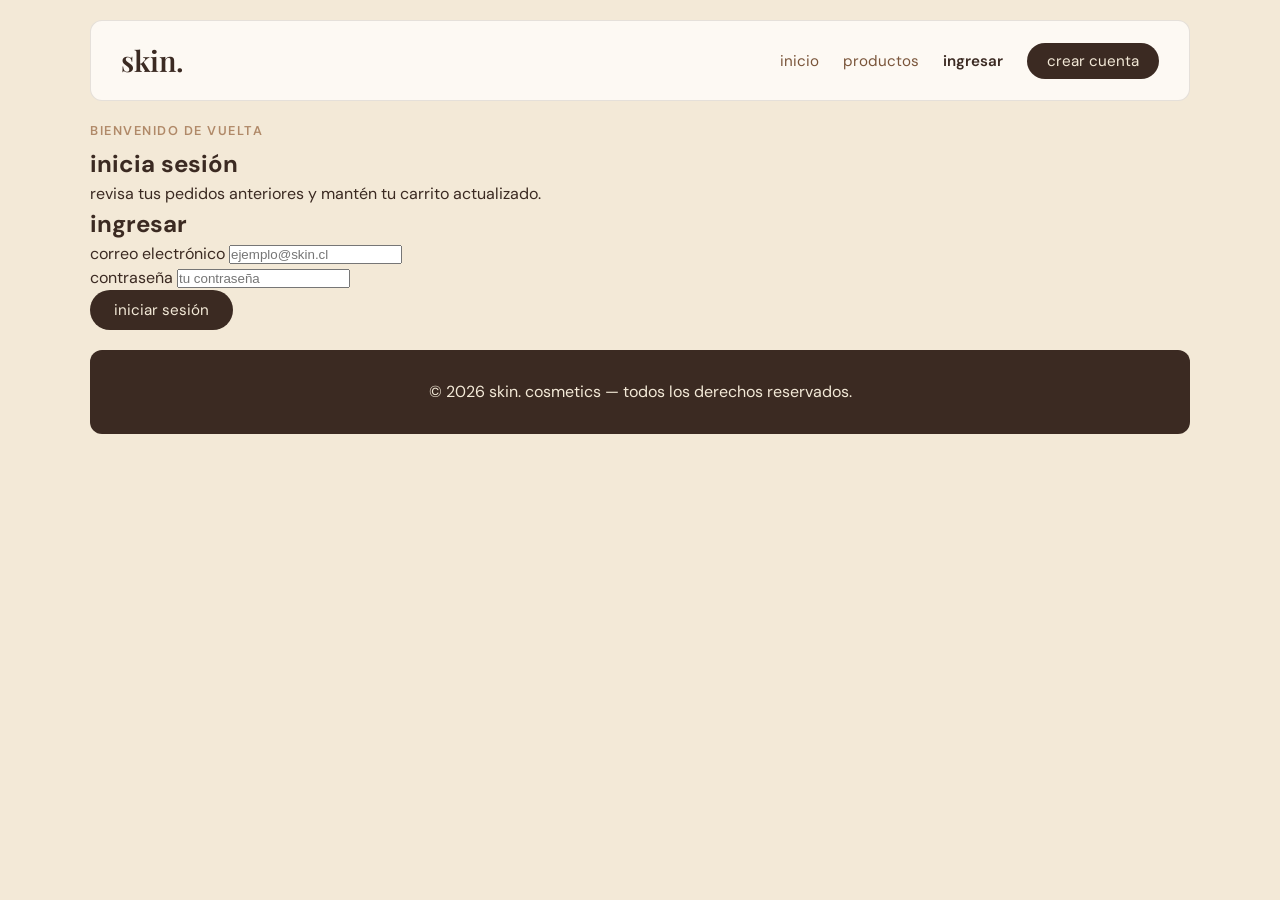
<file: login.html>
<!DOCTYPE html>
<html lang="es">
<head>
  <meta charset="UTF-8">
  <meta name="viewport" content="width=device-width, initial-scale=1.0">
  <title>skin. — ingresar</title>
  <link rel="preconnect" href="https://fonts.googleapis.com">
  <link rel="preconnect" href="https://fonts.gstatic.com" crossorigin>
  <link href="https://fonts.googleapis.com/css2?family=DM+Sans:wght@300;400;500&family=Playfair+Display:ital,wght@0,400;0,600;1,400&display=swap" rel="stylesheet">
  <link rel="stylesheet" href="css/styles.css">
</head>
<body>

  <div class="page-container">
    <header class="bento-card header-nav">
      <div class="brand">skin.</div>
      <nav>
        <ul>
          <li><a href="index.html">inicio</a></li>
          <li><a href="index.html#catalogo">productos</a></li>
          <li><a href="login.html" class="active">ingresar</a></li>
          <li><a href="registro.html" class="btn-pill">crear cuenta</a></li>
        </ul>
      </nav>
    </header>

    <main class="bento-grid auth-grid">
      <section class="bento-card auth-hero">
        <span class="tag">bienvenido de vuelta</span>
        <h2>inicia sesión</h2>
        <p>revisa tus pedidos anteriores y mantén tu carrito actualizado.</p>
      </section>

      <section class="bento-card form-container">
        <h2>ingresar</h2>
        <form id="form-login" novalidate>
          <div class="input-group">
            <label for="login-email">correo electrónico</label>
            <input type="email" id="login-email" name="email" placeholder="ejemplo@skin.cl" autocomplete="email">
            <small class="error-msg" id="error-login-email"></small>
          </div>

          <div class="input-group">
            <label for="login-password">contraseña</label>
            <input type="password" id="login-password" name="password" placeholder="tu contraseña" autocomplete="current-password">
            <small class="error-msg" id="error-login-password"></small>
          </div>

          <button type="submit" class="btn-main full-width">iniciar sesión</button>
        </form>
      </section>
    </main>

    <footer class="bento-card footer-card">
      <p>&copy; 2026 skin. cosmetics — todos los derechos reservados.</p>
    </footer>
  </div>

  <script src="js/validaciones.js"></script>
</body>
</html>
</file>
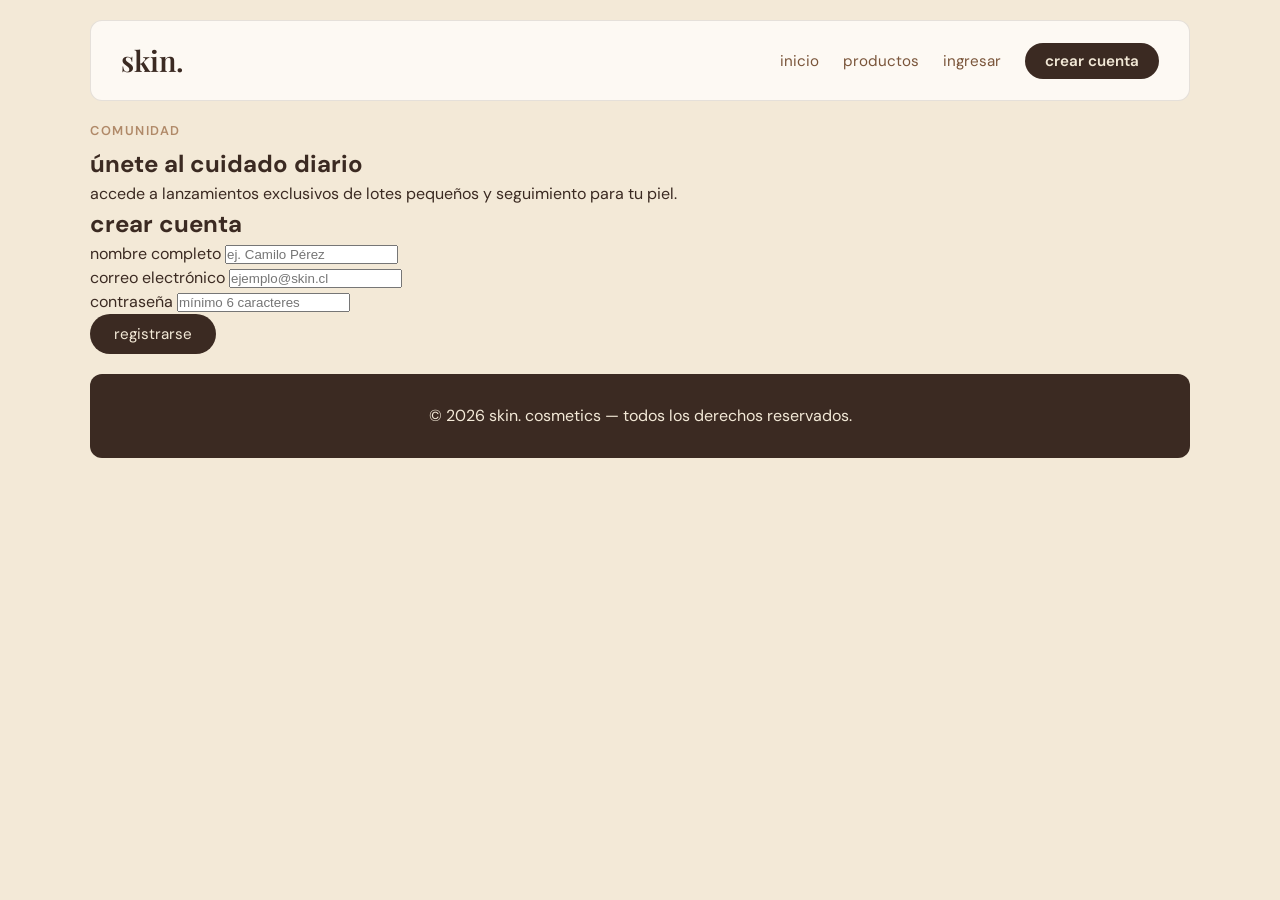
<file: registro.html>
<!DOCTYPE html>
<html lang="es">
<head>
  <meta charset="UTF-8">
  <meta name="viewport" content="width=device-width, initial-scale=1.0">
  <title>skin. — registro</title>
  <link rel="preconnect" href="https://fonts.googleapis.com">
  <link rel="preconnect" href="https://fonts.gstatic.com" crossorigin>
  <link href="https://fonts.googleapis.com/css2?family=DM+Sans:wght@300;400;500&family=Playfair+Display:ital,wght@0,400;0,600;1,400&display=swap" rel="stylesheet">
  <link rel="stylesheet" href="css/styles.css">
</head>
<body>

  <div class="page-container">
    <header class="bento-card header-nav">
      <div class="brand">skin.</div>
      <nav>
        <ul>
          <li><a href="index.html">inicio</a></li>
          <li><a href="index.html#catalogo">productos</a></li>
          <li><a href="login.html">ingresar</a></li>
          <li><a href="registro.html" class="btn-pill active">crear cuenta</a></li>
        </ul>
      </nav>
    </header>

    <main class="bento-grid auth-grid">
      <section class="bento-card auth-hero">
        <span class="tag">comunidad</span>
        <h2>únete al cuidado diario</h2>
        <p>accede a lanzamientos exclusivos de lotes pequeños y seguimiento para tu piel.</p>
      </section>

      <section class="bento-card form-container">
        <h2>crear cuenta</h2>
        <form id="form-registro" novalidate>
          <div class="input-group">
            <label for="nombre">nombre completo</label>
            <input type="text" id="nombre" name="nombre" placeholder="ej. Camilo Pérez" autocomplete="name">
            <small class="error-msg" id="error-nombre"></small>
          </div>

          <div class="input-group">
            <label for="email">correo electrónico</label>
            <input type="email" id="email" name="email" placeholder="ejemplo@skin.cl" autocomplete="email">
            <small class="error-msg" id="error-email"></small>
          </div>

          <div class="input-group">
            <label for="password">contraseña</label>
            <input type="password" id="password" name="password" placeholder="mínimo 6 caracteres" autocomplete="new-password">
            <small class="error-msg" id="error-password"></small>
          </div>

          <button type="submit" class="btn-main full-width">registrarse</button>
        </form>
      </section>
    </main>

    <footer class="bento-card footer-card">
      <p>&copy; 2026 skin. cosmetics — todos los derechos reservados.</p>
    </footer>
  </div>

  <script src="js/validaciones.js"></script>
</body>
</html>
</file>
<file: css/styles.css>
:root {
  --creamy-latte: #F3E9D7;
  --warm-cappuccino: #D6BFA6;
  --caramel-roast: #B08968;
  --mocha-bean: #7A553A;
  --espresso-shot: #3B2A22;
  --pure-white: #FFFFFF;

  --font-serif: 'Playfair Display', Georgia, serif;
  --font-script: 'Alex Brush', cursive;
  --font-sans: 'DM Sans', sans-serif;
  
  --radius-lg: 20px;
  --radius-md: 12px;
  --radius-sm: 8px;
}

* {
  box-sizing: border-box;
  margin: 0;
  padding: 0;
}

body {
  background-color: var(--creamy-latte);
  color: var(--espresso-shot);
  font-family: var(--font-sans);
  padding: 20px 14px;
  line-height: 1.5;
}

.page-container {
  max-width: 1100px;
  margin: 0 auto;
  display: flex;
  flex-direction: column;
  gap: 20px;
}

/* Header */
.header-nav {
  background-color: #FDF9F3;
  border-radius: var(--radius-md);
  padding: 18px 30px;
  display: flex;
  justify-content: space-between;
  align-items: center;
  border: 1px solid rgba(59, 42, 34, 0.12);
}

.brand {
  font-family: var(--font-serif);
  font-size: 1.8rem;
  font-weight: 600;
  letter-spacing: -0.5px;
  color: var(--espresso-shot);
}

nav ul {
  display: flex;
  list-style: none;
  gap: 24px;
  align-items: center;
}

nav a {
  text-decoration: none;
  color: var(--mocha-bean);
  font-size: 0.95rem;
  transition: color 0.2s;
}

nav a:hover, nav a.active {
  color: var(--espresso-shot);
  font-weight: 600;
}

.btn-pill {
  background-color: var(--espresso-shot);
  color: var(--creamy-latte) !important;
  padding: 8px 20px;
  border-radius: 999px;
  transition: opacity 0.2s;
}

.btn-pill:hover {
  opacity: 0.9;
}

/* Hero Editorial (Estilo plantilla Welcome) */
.hero-editorial {
  background: repeating-linear-gradient(
    90deg,
    #E8DBC5,
    #E8DBC5 22px,
    #DFCFB7 22px,
    #DFCFB7 44px
  );
  border-radius: var(--radius-lg);
  padding: 40px;
  display: grid;
  grid-template-columns: 1fr 1.2fr;
  gap: 36px;
  align-items: center;
  border: 1px solid rgba(59, 42, 34, 0.15);
}

.hero-frame-wrapper {
  display: flex;
  justify-content: center;
}

.polaroid-card {
  background-color: var(--pure-white);
  padding: 14px 14px 24px 14px;
  border-radius: 6px;
  box-shadow: 0 10px 25px rgba(59, 42, 34, 0.15);
  position: relative;
  transform: rotate(-3deg);
  max-width: 320px;
  text-align: center;
}

.tape-badge {
  position: absolute;
  top: -12px;
  left: 35%;
  width: 90px;
  height: 24px;
  background-color: rgba(243, 233, 215, 0.85);
  border: 1px dashed var(--caramel-roast);
  transform: rotate(2deg);
}

.polaroid-card img {
  width: 100%;
  height: 280px;
  object-fit: cover;
  border-radius: 4px;
}

.polaroid-caption {
  display: block;
  margin-top: 12px;
  font-family: var(--font-serif);
  font-size: 0.95rem;
  color: var(--mocha-bean);
  font-style: italic;
}

.hero-text-wrapper {
  display: flex;
  flex-direction: column;
  justify-content: center;
}

.welcome-title {
  font-family: var(--font-script);
  font-size: 6.5rem;
  line-height: 0.9;
  color: var(--espresso-shot);
  margin-bottom: 8px;
  font-weight: 400;
}

.brand-tagline {
  font-family: var(--font-serif);
  font-size: 1.4rem;
  font-style: italic;
  color: var(--mocha-bean);
  margin-bottom: 24px;
  max-width: 440px;
}

.hero-action-box {
  display: flex;
  align-items: center;
  gap: 16px;
  flex-wrap: wrap;
}

.badge-pill {
  border: 1px solid var(--espresso-shot);
  border-radius: 999px;
  padding: 8px 18px;
  font-size: 0.85rem;
  text-transform: uppercase;
  letter-spacing: 1px;
  color: var(--espresso-shot);
  background-color: rgba(255, 255, 255, 0.6);
}

.btn-main {
  background-color: var(--espresso-shot);
  color: var(--creamy-latte);
  padding: 10px 24px;
  border-radius: 999px;
  text-decoration: none;
  font-size: 0.95rem;
  border: none;
  cursor: pointer;
  font-family: var(--font-sans);
  transition: opacity 0.2s;
}

.btn-main:hover {
  opacity: 0.9;
}

/* Marquee Strips (Cintas divisorias) */
.marquee-strip {
  background-color: var(--caramel-roast);
  color: #FFFFFF;
  padding: 10px 16px;
  border-radius: 999px;
  text-align: center;
  font-size: 0.85rem;
  font-weight: 600;
  letter-spacing: 2px;
  text-transform: uppercase;
  overflow: hidden;
  white-space: nowrap;
}

.secondary-strip {
  background-color: var(--warm-cappuccino);
  color: var(--espresso-shot);
}

/* About Section (Oscura con cameo) */
.about-section {
  background-color: var(--espresso-shot);
  color: var(--creamy-latte);
  border-radius: var(--radius-lg);
  padding: 44px;
  display: grid;
  grid-template-columns: 1.4fr 1fr;
  gap: 40px;
  align-items: center;
}

.about-heading {
  font-family: var(--font-script);
  font-size: 4rem;
  line-height: 1;
  color: var(--creamy-latte);
  margin-bottom: 4px;
}

.byline {
  font-size: 0.85rem;
  text-transform: uppercase;
  letter-spacing: 1.5px;
  color: var(--warm-cappuccino);
  display: block;
  margin-bottom: 18px;
}

.about-content p {
  font-size: 0.95rem;
  line-height: 1.6;
  margin-bottom: 14px;
  color: #E2D5C3;
}

.about-actions {
  display: flex;
  gap: 14px;
  margin-top: 24px;
}

.btn-outline-light {
  border: 1px solid var(--creamy-latte);
  color: var(--creamy-latte);
  padding: 8px 20px;
  border-radius: 999px;
  text-decoration: none;
  font-size: 0.9rem;
}

.btn-solid-light {
  background-color: var(--creamy-latte);
  color: var(--espresso-shot);
  padding: 8px 20px;
  border-radius: 999px;
  text-decoration: none;
  font-size: 0.9rem;
  font-weight: 500;
}

.about-cameo-wrapper {
  display: flex;
  flex-direction: column;
  align-items: center;
  text-align: center;
  gap: 10px;
}

.cameo-arch {
  width: 220px;
  height: 280px;
  border-radius: 120px 120px 20px 20px;
  overflow: hidden;
  border: 4px solid var(--warm-cappuccino);
}

.cameo-arch img {
  width: 100%;
  height: 100%;
  object-fit: cover;
}

.cameo-label {
  font-size: 0.8rem;
  text-transform: uppercase;
  letter-spacing: 1px;
  color: var(--warm-cappuccino);
}

.cameo-link {
  color: var(--creamy-latte);
  font-size: 0.85rem;
  text-decoration: underline;
}

/* Catálogo 6 Productos (Fichas verticales) */
.catalog-section {
  background-color: #FAF5EE;
  border-radius: var(--radius-lg);
  padding: 40px;
  border: 1px solid rgba(59, 42, 34, 0.1);
}

.section-header {
  text-align: center;
  max-width: 550px;
  margin: 0 auto 36px auto;
}

.tag {
  font-size: 0.8rem;
  text-transform: uppercase;
  letter-spacing: 1.5px;
  color: var(--caramel-roast);
  font-weight: 600;
  display: block;
  margin-bottom: 6px;
}

.section-header h2 {
  font-family: var(--font-serif);
  font-size: 2.2rem;
  font-weight: 400;
  margin-bottom: 8px;
}

.section-header p {
  color: var(--mocha-bean);
  font-size: 0.95rem;
}

.products-grid {
  display: grid;
  grid-template-columns: repeat(3, 1fr);
  gap: 22px;
}

.product-card {
  background-color: var(--pure-white);
  border-radius: var(--radius-md);
  padding: 18px;
  border: 1px solid rgba(122, 85, 58, 0.15);
  display: flex;
  flex-direction: column;
  transition: transform 0.2s, box-shadow 0.2s;
}

.product-card:hover {
  transform: translateY(-4px);
  box-shadow: 0 10px 20px rgba(59, 42, 34, 0.08);
}

.product-photo-box {
  background-color: #F8F4EE;
  border-radius: var(--radius-sm);
  padding: 16px;
  height: 230px;
  display: flex;
  align-items: center;
  justify-content: center;
  margin-bottom: 16px;
}

.product-photo-box img {
  max-width: 100%;
  max-height: 100%;
  object-fit: contain;
}

.product-info {
  display: flex;
  flex-direction: column;
  flex-grow: 1;
}

.product-info h3 {
  font-family: var(--font-serif);
  font-size: 1.25rem;
  margin-bottom: 4px;
}

.category-tag {
  font-size: 0.75rem;
  text-transform: uppercase;
  letter-spacing: 1px;
  color: var(--caramel-roast);
  margin-bottom: 8px;
  font-weight: 600;
}

.product-info p {
  font-size: 0.85rem;
  color: var(--mocha-bean);
  margin-bottom: 14px;
  line-height: 1.4;
}

.price {
  font-size: 1.1rem;
  font-weight: 600;
  color: var(--espresso-shot);
  margin-bottom: 12px;
  margin-top: auto;
}

.btn-small {
  width: 100%;
  padding: 9px;
  border: 1px solid var(--espresso-shot);
  background-color: transparent;
  color: var(--espresso-shot);
  border-radius: 999px;
  cursor: pointer;
  font-size: 0.85rem;
  font-weight: 500;
  transition: background-color 0.2s, color 0.2s;
}

.btn-small:hover {
  background-color: var(--espresso-shot);
  color: var(--creamy-latte);
}

/* Video Section */
.editorial-card {
  background-color: #FAF5EE;
  border-radius: var(--radius-lg);
  padding: 36px;
  border: 1px solid rgba(59, 42, 34, 0.1);
}

.video-card {
  display: grid;
  grid-template-columns: 1fr 1.4fr;
  gap: 30px;
  align-items: center;
}

.video-info h2 {
  font-family: var(--font-serif);
  font-size: 2.1rem;
  margin: 6px 0 12px 0;
  font-weight: 400;
}

.video-info p {
  color: var(--mocha-bean);
  font-size: 0.95rem;
  margin-bottom: 16px;
}

.video-quote {
  display: inline-block;
  font-family: var(--font-serif);
  font-style: italic;
  font-size: 1.1rem;
  color: var(--caramel-roast);
}

.iframe-wrapper {
  position: relative;
  padding-bottom: 56.25%;
  height: 0;
  border-radius: var(--radius-md);
  overflow: hidden;
  box-shadow: 0 8px 20px rgba(59, 42, 34, 0.12);
}

.iframe-wrapper iframe {
  position: absolute;
  top: 0;
  left: 0;
  width: 100%;
  height: 100%;
  border: none;
}

/* Footer */
.footer-card {
  background-color: var(--espresso-shot);
  color: var(--creamy-latte);
  border-radius: var(--radius-md);
  padding: 30px;
  display: flex;
  flex-direction: column;
  gap: 16px;
  text-align: center;
}

.footer-brand {
  font-family: var(--font-serif);
  font-size: 1.4rem;
  font-weight: 600;
}

.footer-top p {
  font-size: 0.85rem;
  color: var(--warm-cappuccino);
}

.footer-bottom {
  border-top: 1px solid rgba(243, 233, 215, 0.15);
  padding-top: 14px;
  font-size: 0.8rem;
  color: #B9A595;
  display: flex;
  justify-content: space-between;
  flex-wrap: wrap;
  gap: 8px;
}

/* Responsive */
@media (max-width: 900px) {
  .products-grid {
    grid-template-columns: repeat(2, 1fr);
  }
  .hero-editorial, .about-section, .video-card {
    grid-template-columns: 1fr;
  }
  .welcome-title {
    font-size: 4.8rem;
  }
}

@media (max-width: 600px) {
  .products-grid {
    grid-template-columns: 1fr;
  }
  .footer-bottom {
    flex-direction: column;
    text-align: center;
  }
}
</file>
